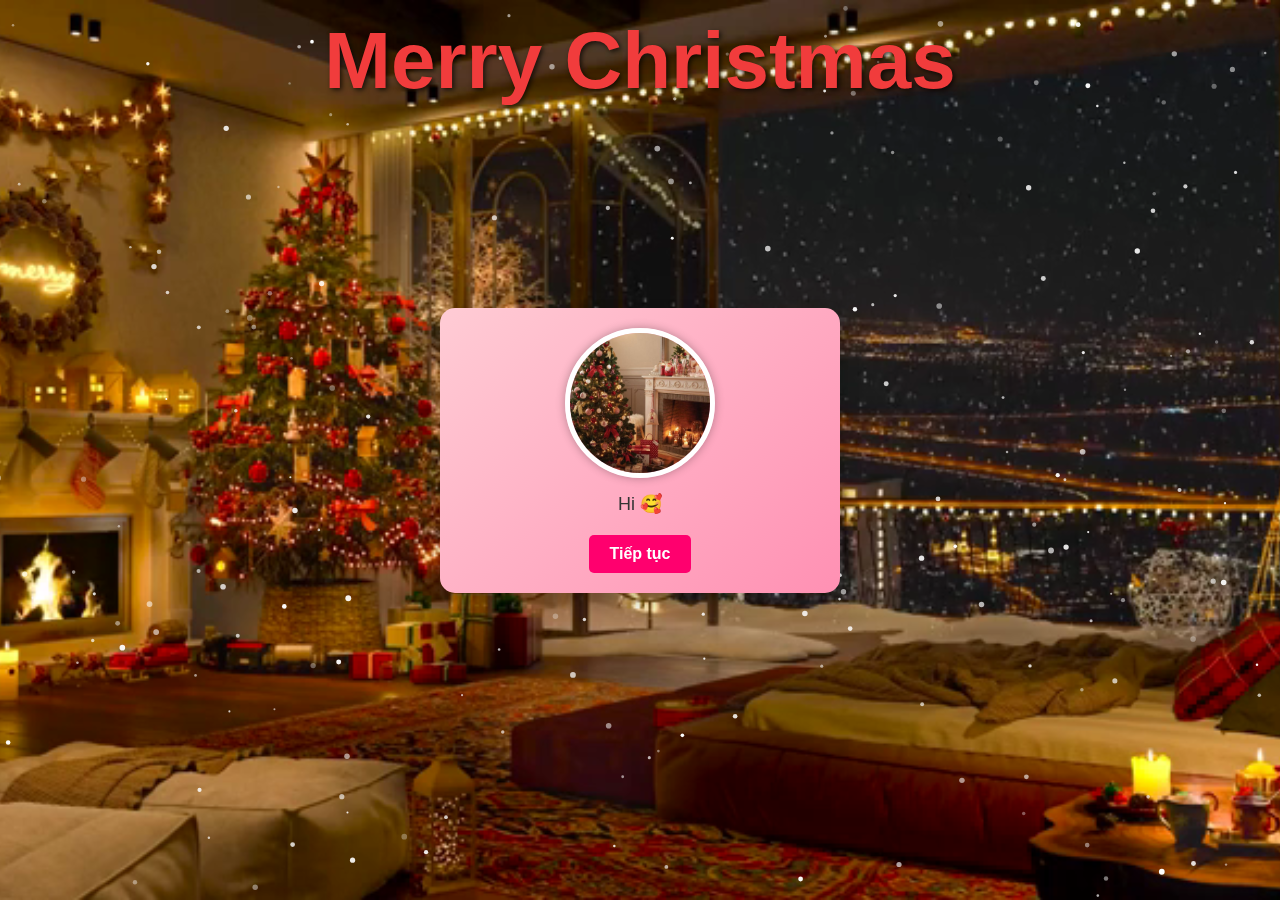
<file: html/container.html>
<!DOCTYPE html>
<html lang="en">
<head>
    <meta charset="UTF-8">
    <meta name="viewport" content="width=device-width, initial-scale=1.0">
    <title>Merry Christmas</title>
    <link rel="stylesheet" href="../css/container.css">
</head>
<body>
    <div class="container">
        <!-- video -->
        <video src="../ảnh & video/Pin page.mp4" type="video/mp4" autoplay muted loop playsinline></video>
        <!-- tuyết -->
        <canvas id="snowfall"></canvas>
        <!-- thư -->
        <div class="box" id="mainBox">
            
            <!-- chữ trên cùng -->
            <div id="christmasMessage" class="christmas-message">Merry Christmas</div>
            
            <!-- ảnh giữa -->
            <div class="image-container">
                <img src="../ảnh & video/cây_thông.jpg" alt="Cây thông Giáng Sinh" class="tree-icon">
            </div>
            <p class="greeting-text">Hi 🥰</p>
            
            <!-- mở thiệp -->
            <button class="styled-button" id="showCardButton">Tiếp tục</button>
        </div>
        
        <!-- pass -->
        <div class="pass" id="mk">
            <label for="pass">hi</label>
            <input type="text" placeholder="Nhập mật khẩu...">
            <button class="pass" id="nút"></button>
        </div>


        <!-- thẻ khi ấn nút xem thư gửi -->
        <div class="card" id="card">
            <h2>Chúc Ph.Anh Giáng Sinh VV! 🦌🎄</h2>
            <p>
                Chúc PAnh mùa Noel này:<br>
                🍰 Ăn mãi không béo<br>
                💰 Tiền tiêu không hết<br>
                🧸 Sớm có "gấu" 37 độ để ôm :>
            </p>
            <a href="../test/footer.html">
                <button id="closeCardButton">Tiếp Tục</button>
             </a>
        </div>
    </div>

    <script src="../js/container.js"></script>
</body>
</html>
</file>
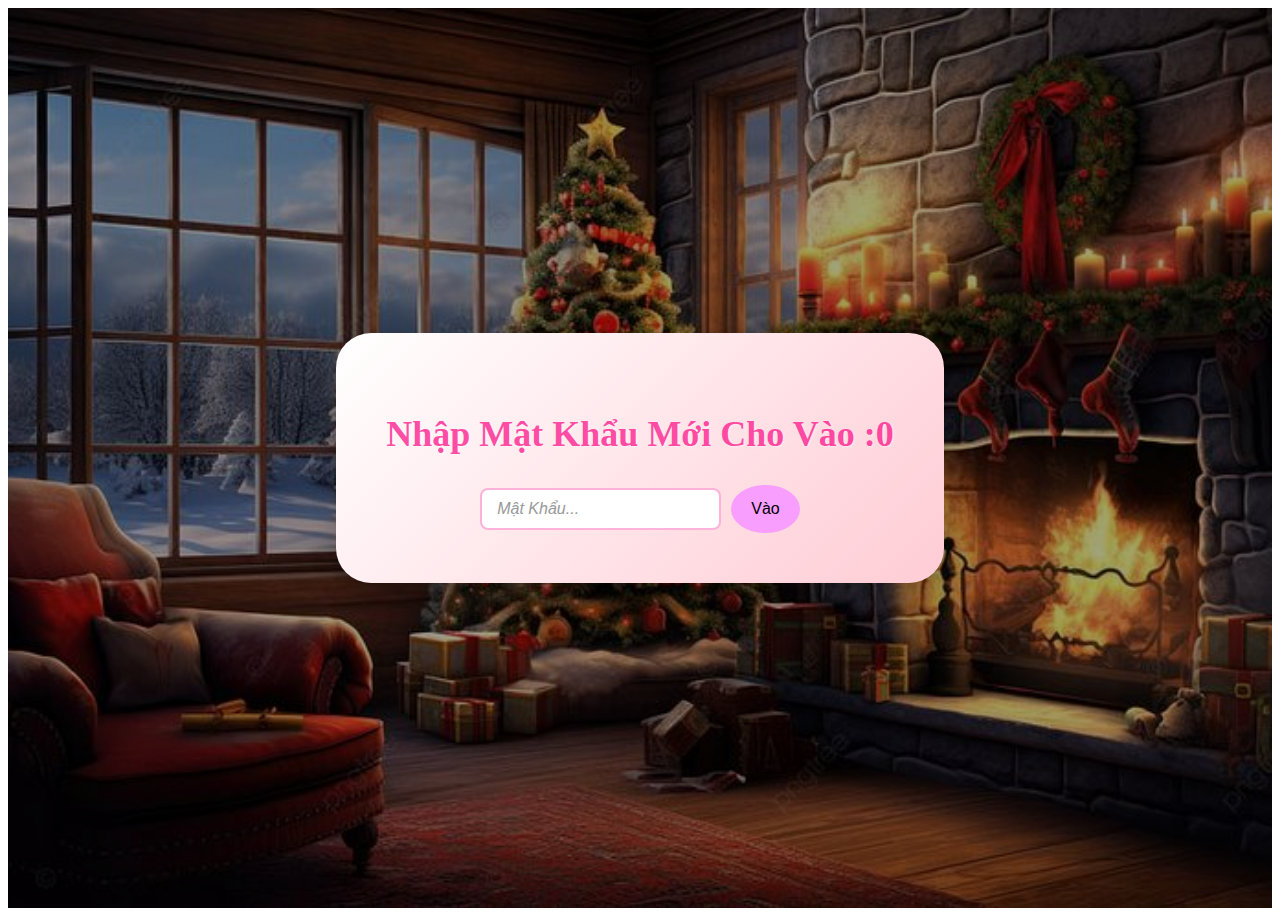
<file: nháp/html.html>
<!DOCTYPE html>
<html lang="en">
<head>
    <meta charset="UTF-8">
    <meta name="viewport" content="width=device-width, initial-scale=1.0">
    <title>pass</title>
    <link rel="stylesheet" href="./css.css">
</head>
<body>
    <div class="container">
        <img src="./nhà noel.jpg" alt="background" class="img">
    
    <div class="content-overlay">
       </div>
        <div class="content-overlay">
            <div class="pass" id="mk">
                <h2>Nhập Mật Khẩu Mới Cho Vào :0</h2>
            <form id="passwordForm" class="input-group"> 
                <input id="passwordInput" name="password" placeholder="Mật Khẩu..." type="password"> 
                <button type="submit">Vào</button> 
            </form>
            </div>
        </div>

        <div id="customModal" class="modal-overlay">
            <div class="modal-content">
                <div class="modal-header">
                    <span class="modal-title">hmmmm</span>
                </div>
                <p id="modalMessage"></p>
                <button class="modal-button" onclick="closeModal()">OK</button>
            </div>
        </div>
    </div>
    <script src="./js.js"></script> 
</body>
</html>
</file>
<file: nháp/css.css>
/* 1. Cấu trúc khung hình */
.container {
    position: relative;
    width: 100%;
    height: 100vh;
    overflow: hidden;
    /* Sửa lỗi background: Dùng linear-gradient để tạo màu chuyển sắc */
    background: linear-gradient(45deg, rgba(234, 255, 0, 0.9), rgb(0, 255, 0), rgb(0, 119, 255));
}

/* 2. Cấu hình cho ảnh nền (Thay thế class .img cũ) */
.img {
    position: absolute; /* Để ảnh nằm đè lên background của container */
    top: 0;
    left: 0;
    width: 100%;
    height: 100%;
    object-fit: cover; /* QUAN TRỌNG: Giúp ảnh phủ kín màn hình mà không bị méo */
    z-index: 1; /* Nằm dưới lớp phủ nội dung */
}

/* 3. Lớp phủ chứa Form */
.content-overlay {
    position: absolute; 
    top: 0;
    left: 0;
    width: 100%;
    height: 100%;
    z-index: 2; /* Số lớn hơn .img để nằm đè lên ảnh */
    display: flex;       
    justify-content: center;
    align-items: center;
    background-color: rgba(0, 0, 0, 0.2); 
}

/* --- CÁC PHẦN CÒN LẠI GIỮ NGUYÊN --- */
.pass {
    background: linear-gradient(135deg, #ffffff, #ffccd5);
    padding: 50px;
    border-radius: 35px;
    text-align: center;
    display: flex; 
    flex-direction: column;
    align-items: center;
    color: rgba(255, 0, 128, 0.7);
    box-shadow: 0 10px 25px rgba(0,0,0,0.2);
}

.pass h2 {
    font-size: 36px;
    color: rgba(255, 0, 128, 0.7);
    margin-bottom: 30px;
    text-shadow: 1px 1px 3px rgba(255, 255, 255, 0.5);
}

.input-group {
    display: flex; 
    gap: 10px;
    align-items: center;
    width: 100%; 
    justify-content: center; 
}

#passwordInput {
    color: rgba(255, 0, 128, 0.7);
    background-color: white; 
    border: 2px solid rgba(255, 0, 128, 0.3);
    padding: 10px 15px; 
    box-sizing: border-box;
    font-size: 16px;
    border-radius: 8px;
    outline: none;
    transition: border-color 0.3s ease-in-out, box-shadow 0.3s ease-in-out;
}

#passwordInput::placeholder {
    color: #999999;
    font-style: italic;
}

.pass button[type="submit"] {
    font-size: 16px;
    cursor: pointer;
    border-radius: 50%;
    background-color: #f79eff;
    border: none;
    color: rgb(0, 0, 0);
    padding: 15px 20px;
    text-align: center;
    text-decoration: none;
    transition: background-color 0.3s, transform 0.3s, box-shadow 0.3s;
}

.pass button[type="submit"]:hover {
    background-color: #ff0080; 
    transform: scale(1.05);
    box-shadow: 0 0 10px rgba(255, 0, 128, 0.7);
    color: white;
}

.modal-overlay {
    display: none; 
    position: fixed;
    z-index: 1000;
    left: 0;
    top: 0;
    width: 100%;
    height: 100%;
    overflow: auto;
    background-color: rgba(0, 0, 0, 0.4); 
    justify-content: center;
    align-items: center;
}

.modal-content {
    background-color: #ffffff;
    padding: 60px;
    border-radius: 15px;
    box-shadow: 0 5px 15px rgba(0, 0, 0, 0.3);
    width: 90%; 
    max-width: 400px; 
    text-align: center;
    animation: fadeIn 0.3s;
}

.modal-header {
    border-bottom: 1px solid #eeeeee;
    padding-bottom: 10px;
    margin-bottom: 15px;
    color: #4a4a4a;
}
.modal-title {
    font-size: 45px;
    font-weight: bold;
    color: rgba(255, 0, 128, 0.7); 
}

#modalMessage {
    font-size: 16px;
    color: #333333;
    margin-bottom: 20px;
}

.modal-button {
    background-color: #f79eff; 
    color: white;
    border: none;
    padding: 10px 25px;
    text-align: center;
    text-decoration: none;
    display: inline-block;
    font-size: 16px;
    margin-top: 10px;
    cursor: pointer;
    border-radius: 8px;
    transition: background-color 0.3s;
}

.modal-button:hover {
    background-color: #ff0080;
}

@keyframes fadeIn {
    from { opacity: 0; transform: translateY(-20px); }
    to { opacity: 1; transform: translateY(0); }
}
</file>
<file: css/container.css>
/* --- 1. RESET VÀ CẤU TRÚC CHUNG --- */
* {
    box-sizing: border-box;
    margin: 0;
    padding: 0;
}

html, body {
    height: 100%;
    overflow: hidden; 
    font-family: Arial, sans-serif;
    background-color: #ff00d0; 
}

.container {
    position: relative;
    width: 100%;
    height: 100vh;
    display: flex;
    justify-content: center;
    align-items: center;
    flex-direction: column;
}

/* --- 2. LỚP NỀN (VIDEO & CANVAS) --- */
video, canvas {
    position: absolute;
    top: 0;
    left: 0;
    width: 100%;
    height: 100%;
    object-fit: cover;
}

video {
    z-index: 0; 
}

canvas {
    z-index: 1; 
}

/* --- 3. HỘP NỘI DUNG CHÍNH (MAIN BOX) --- */
.box {
    width: 400px;
    padding: 20px;
    background: linear-gradient(135deg, #ffccd5, #ff90b3);
    border-radius: 15px;
    box-shadow: 0 10px 20px rgba(0, 0, 0, 0.2);
    text-align: center;
    position: relative;
    z-index: 2; 
    transition: opacity 0.5s ease-in-out; 
    animation: fadeIn 1.5s ease-in-out;
}

@keyframes fadeIn {
    from { opacity: 0; transform: translateY(-20px); }
    to { opacity: 1; transform: translateY(0); }
}

/* --- 4. THÔNG ĐIỆP LỚN (MERRY CHRISTMAS) --- */
.christmas-message {
    font-size: 80px;
    font-family: 'Merry', sans-serif; 
    color: rgb(241, 60, 60);
    font-weight: bold;
    text-align: center;
    position: fixed;
    top: 15px;
    left: 50%;
    transform: translateX(-50%);
    z-index: 9999;
    animation: glow 1.5s ease-in-out infinite;
    text-shadow: 2px 2px 5px rgba(0, 0, 0, 0.7);
}

@keyframes glow {
    20% { text-shadow: 0 0 5px rgb(255, 0, 102), 0 0 10px rgba(250, 91, 176, 0.525), 0 0 15px rgba(255, 106, 161, 0.547); }
    50%{ text-shadow: 0 0 10px rgb(255, 0, 212), 0 0 15px rgba(255, 122, 233, 0.641), 0 0 25px rgba(255, 0, 0, 0.696);; }
    80%{ text-shadow: 0 0 5px rgb(255, 0, 132), 0 0 10px rgba(255, 122, 191, 0.641), 0 0 20px rgba(255, 65, 163, 0.696);; }
}

/* --- 5. HÌNH ẢNH & NỘI DUNG --- */
.image-container {
    width: 150px;
    height: 150px;
    margin: 0 auto 15px;
    border: 5px solid white;
    border-radius: 50%;
    overflow: hidden;
    box-shadow: 0 0 10px rgba(0, 0, 0, 0.3);
}

.image-container img {
    width: 100%;
    height: 100%;
    object-fit: cover;
    transition: transform 0.3s ease;
}

.image-container img:hover {
    transform: scale(1.1);
    box-shadow: 0 10px 20px rgba(0, 0, 0, 0.5);
}

.greeting-text {
    font-size: 18px;
    color: #333;
    margin-bottom: 20px;
}

.styled-button {
    background: #ff006e;
    color: white;
    font-size: 16px;
    font-weight: bold;
    padding: 10px 20px;
    border: none;
    border-radius: 5px;
    cursor: pointer;
    transition: all 0.3s ease-in-out;
}

.styled-button:hover {
    background-color: #ff4080; 
    transform: scale(1.1); 
    box-shadow: 0 0 15px rgba(255, 0, 128, 0.7); 
}

/* mật khẩu */
.pass {
    display: none;
    position: fixed;
    top: 50%;
    left: 50%;
    transform: translate(-50%, -50%);
    background: linear-gradient(135deg, #ffffff, #ffccd5);
    padding: 40px;
    border-radius: 20px;
    box-shadow: 0 15px 30px rgba(255, 0, 102, 0.4); 
    z-index: 999;
    text-align: center;
    max-width: 90%;
    min-width: 300px;
    animation: popIn 0.5s ease-out forwards;
}

.pass.show{
    display: block;
}

.pass.h2 {
    font-size: 36px;
    font-family: 'Merry', sans-serif;
    color: #ff006e;
    margin-bottom: 25px;
    text-shadow: 1px 1px 3px rgba(255, 255, 255, 0.5);
}

.pass p {
    font-size: 18px;
    color: #333;
    margin-bottom: 30px;
    line-height: 1.6;
}

.pass button {
    background: #ff006e;
    color: white;
    font-size: 18px;
    font-weight: bold;
    padding: 12px 25px;
    border: none;
    border-radius: 8px;
    cursor: pointer;
    transition: background 0.3s, transform 0.3s;
}

.pass button:hover {
    background-color: #ff4080;
    transform: scale(1.05);
    box-shadow: 0 0 10px rgba(255, 0, 128, 0.7); 
}

/* --- 6. THIỆP CHÚC MỪNG (CARD) --- */
.card {
    display: none;
    position: fixed;
    top: 50%;
    left: 50%;
    transform: translate(-50%, -50%);
    background: linear-gradient(135deg, #ffffff, #ffccd5);
    padding: 40px;
    border-radius: 20px;
    box-shadow: 0 15px 30px rgba(255, 0, 102, 0.4); 
    z-index: 999;
    text-align: center;
    max-width: 90%;
    min-width: 300px;
    animation: popIn 0.5s ease-out forwards;
}

.card.show {
    display: block;
}

.card h2 {
    font-size: 36px;
    font-family: 'Merry', sans-serif;
    color: #ff006e;
    margin-bottom: 25px;
    text-shadow: 1px 1px 3px rgba(255, 255, 255, 0.5);
}

.card p {
    font-size: 18px;
    color: #333;
    margin-bottom: 30px;
    line-height: 1.6;
}

.card button {
    background: #ff006e;
    color: white;
    font-size: 18px;
    font-weight: bold;
    padding: 12px 25px;
    border: none;
    border-radius: 8px;
    cursor: pointer;
    transition: background 0.3s, transform 0.3s;
}

.card button:hover {
    background-color: #ff4080;
    transform: scale(1.05);
    box-shadow: 0 0 10px rgba(255, 0, 128, 0.7); 
}

@keyframes popIn {
    0% { opacity: 0; transform: translate(-50%, -50%) scale(0.8); }
    100% { opacity: 1; transform: translate(-50%, -50%) scale(1); }
}

/* --- 7. HIỆU ỨNG CHUỘT (HEART TRAIL) --- */
.heart {
    position: absolute;
    font-size: 20px;
    color: rgb(255, 0, 195);
    animation: fadeOut 1s ease-out;
    pointer-events: none; 
    transform: translate(-50%, -50%); 
}
@keyframes fadeOut {
    0% { opacity: 1; transform: translate(-50%, -50%) scale(1); }
    100% { opacity: 0; transform: translate(-50%, -50%) scale(2); }
}

/* --- 8. ĐIỀU CHỈNH RESPONSIVE --- */
@media (max-width: 768px) {
    .christmas-message {
        font-size: 40px; 
    }
    .box {
        width: 90%;
    }
    .card {
        padding: 30px;
    }
    .card h2 {
        font-size: 30px;
    }
}
</file>
